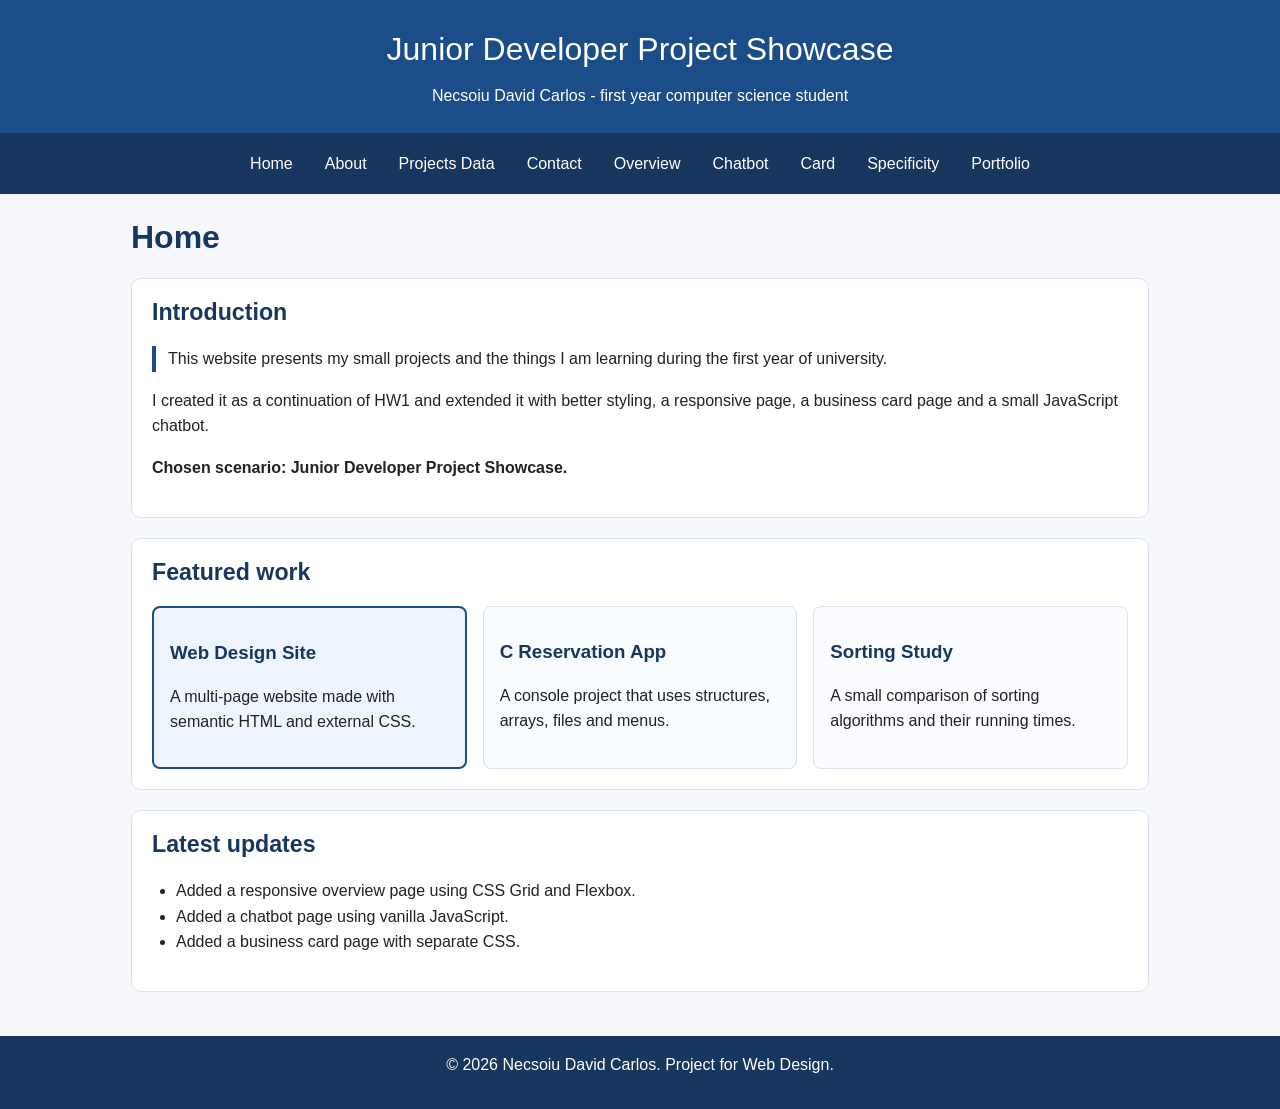
<file: index.html>
<!doctype html>
<html lang="en">
<head>
  <meta charset="UTF-8">
  <meta name="viewport" content="width=device-width, initial-scale=1.0">
  <title>Home - Junior Developer Showcase</title>
  <link rel="stylesheet" href="styles.css">
  <style>
    .home-note {
      border-left: 4px solid #1b4d89;
      padding-left: 12px;
    }
  </style>
</head>
<body>
  <a href="#main-content" class="skip-link">Skip to main content</a>

  <header>
    <p class="site-title">Junior Developer Project Showcase</p>
    <p class="site-subtitle">Necsoiu David Carlos - first year computer science student</p>
  </header>

  <nav aria-label="Main navigation">

    <ul>
      <li><a href="index.html">Home</a></li>

      <li><a href="about.html">About</a></li>

      <li><a href="data.html">Projects Data</a></li>

      <li><a href="contact.html">Contact</a></li>

      <li><a href="overview.html">Overview</a></li>

      <li><a href="chatbot.html">Chatbot</a></li>

      <li><a href="card.html">Card</a></li>

      <li><a href="specificity.html">Specificity</a></li>

      <li><a href="portfolio.html">Portfolio</a>
    </ul>
  </nav>
  <main id="main-content">
    <h1>Home</h1>

    <section>
      <h2>Introduction</h2>
      <p class="home-note">This website presents my small projects and the things I am learning during the first year of university.</p>
      <p>I created it as a continuation of HW1 and extended it with better styling, a responsive page, a business card page and a small JavaScript chatbot.</p>
      <p style="font-weight: bold;">Chosen scenario: Junior Developer Project Showcase.</p>
    </section>

    <section>
      <h2>Featured work</h2>
      <div class="simple-grid">
        <article class="project-card featured">
          <h3>Web Design Site</h3>
          <p>A multi-page website made with semantic HTML and external CSS.</p>
        </article>
        <article class="project-card">
          <h3>C Reservation App</h3>
          <p>A console project that uses structures, arrays, files and menus.</p>
        </article>
        <article class="project-card">
          <h3>Sorting Study</h3>
          <p>A small comparison of sorting algorithms and their running times.</p>
        </article>
      </div>
    </section>

    <section>
      <h2>Latest updates</h2>
      <ul>
        <li>Added a responsive overview page using CSS Grid and Flexbox.</li>
        <li>Added a chatbot page using vanilla JavaScript.</li>
        <li>Added a business card page with separate CSS.</li>
      </ul>
    </section>
  </main>

  <footer>
    <p>&copy; 2026 Necsoiu David Carlos. Project for Web Design.</p>
  </footer>
</body>
</html>
</file>
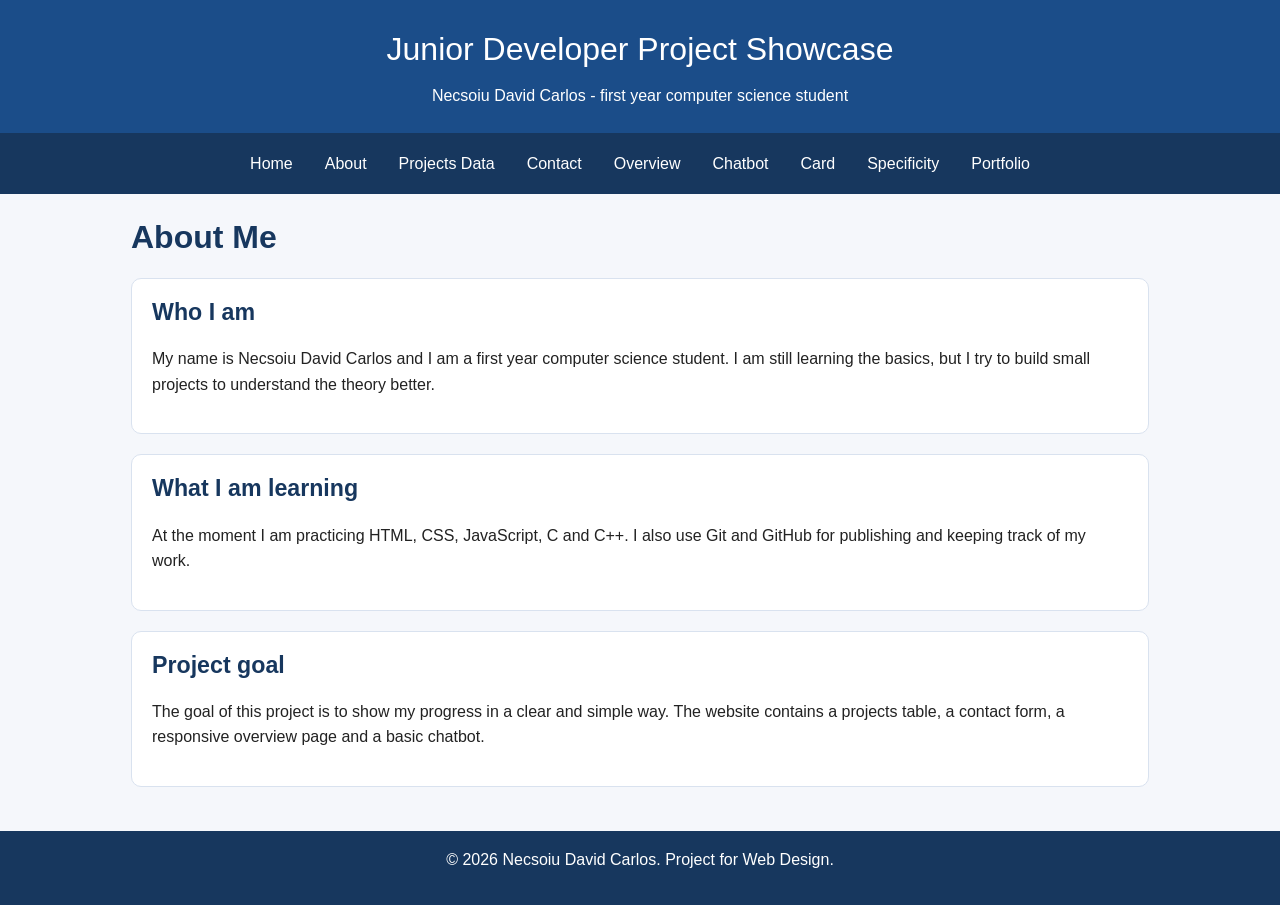
<file: about.html>
<!doctype html>
<html lang="en">
<head>
  <meta charset="UTF-8">
  <meta name="viewport" content="width=device-width, initial-scale=1.0">
  <title>About - Junior Developer Showcase</title>
  <link rel="stylesheet" href="styles.css">
</head>
<body>
  <a href="#main-content" class="skip-link">Skip to main content</a>

  <header>
    <p class="site-title">Junior Developer Project Showcase</p>
    <p class="site-subtitle">Necsoiu David Carlos - first year computer science student</p>
  </header>


  <nav aria-label="Main navigation">

    <ul>
      <li><a href="index.html">Home</a></li>

      <li><a href="about.html">About</a></li>

      <li><a href="data.html">Projects Data</a></li>

      <li><a href="contact.html">Contact</a></li>

      <li><a href="overview.html">Overview</a></li>

      <li><a href="chatbot.html">Chatbot</a></li>

      <li><a href="card.html">Card</a></li>

      <li><a href="specificity.html">Specificity</a></li>

      <li><a href="portfolio.html">Portfolio</a>
    </ul>
  </nav>
  <main id="main-content">
    <h1>About Me</h1>

    <section>
      <h2>Who I am</h2>
      <p>My name is Necsoiu David Carlos and I am a first year computer science student. I am still learning the basics, but I try to build small projects to understand the theory better.</p>
    </section>

    <section>
      <h2>What I am learning</h2>
      <p>At the moment I am practicing HTML, CSS, JavaScript, C and C++. I also use Git and GitHub for publishing and keeping track of my work.</p>
    </section>

    <section>
      <h2>Project goal</h2>
      <p>The goal of this project is to show my progress in a clear and simple way. The website contains a projects table, a contact form, a responsive overview page and a basic chatbot.</p>
    </section>
  </main>

  <footer>
    <p>&copy; 2026 Necsoiu David Carlos. Project for Web Design.</p>
  </footer>
</body>
</html>
</file>
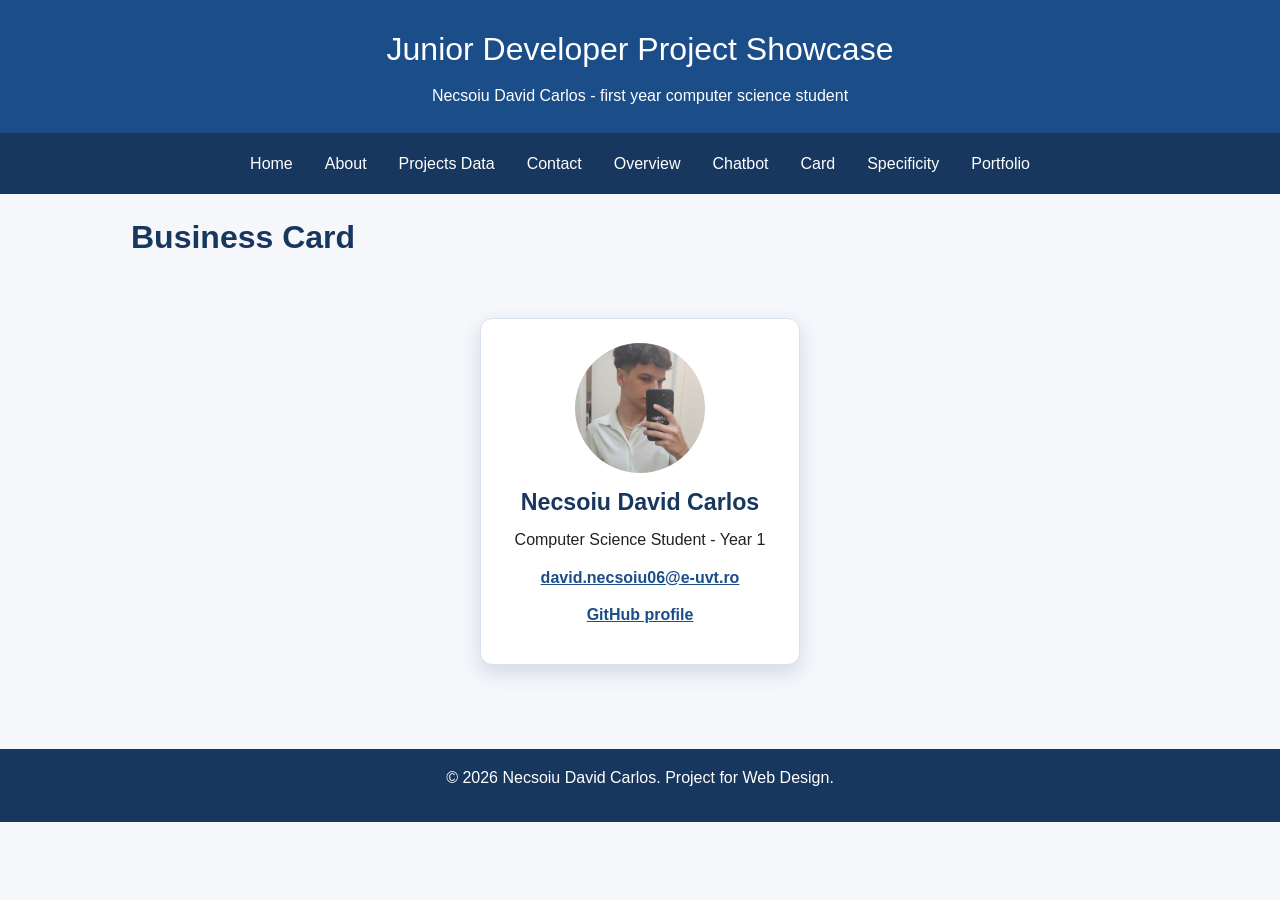
<file: card.html>
<!doctype html>
<html lang="en">
<head>
  <meta charset="UTF-8">
  <meta name="viewport" content="width=device-width, initial-scale=1.0">
  <title>Business Card - Junior Developer Showcase</title>
  <link rel="stylesheet" href="styles.css">
  <link rel="stylesheet" href="card.css">
</head>
<body>
  <a href="#main-content" class="skip-link">Skip to main content</a>

  <header>
    <p class="site-title">Junior Developer Project Showcase</p>
    <p class="site-subtitle">Necsoiu David Carlos - first year computer science student</p>
  </header>

  <nav aria-label="Main navigation">

    <ul>
      <li><a href="index.html">Home</a></li>

      <li><a href="about.html">About</a></li>

      <li><a href="data.html">Projects Data</a></li>

      <li><a href="contact.html">Contact</a></li>

      <li><a href="overview.html">Overview</a></li>

      <li><a href="chatbot.html">Chatbot</a></li>

      <li><a href="card.html">Card</a></li>

      <li><a href="specificity.html">Specificity</a></li>

      <li><a href="portfolio.html">Portfolio</a>
    </ul>
  </nav>

  <main id="main-content">
    <h1>Business Card</h1>

    <section class="card-page">
      <div id="student-card" class="business-card">
        <img src="assets/profile.jpeg" alt="Simple profile illustration of a student">
        <h2>Necsoiu David Carlos</h2>
        <p>Computer Science Student - Year 1</p>
        <p><a href="mailto:david.necsoiu06@e-uvt.ro">david.necsoiu06@e-uvt.ro</a></p>
        <p><a href="https://github.com/DavidNecsoiu06" target="_blank" rel="noopener">GitHub profile</a></p>
      </div>
    </section>
  </main>

  <footer>
    <p>&copy; 2026 Necsoiu David Carlos. Project for Web Design.</p>
  </footer>
</body>
</html>
</file>
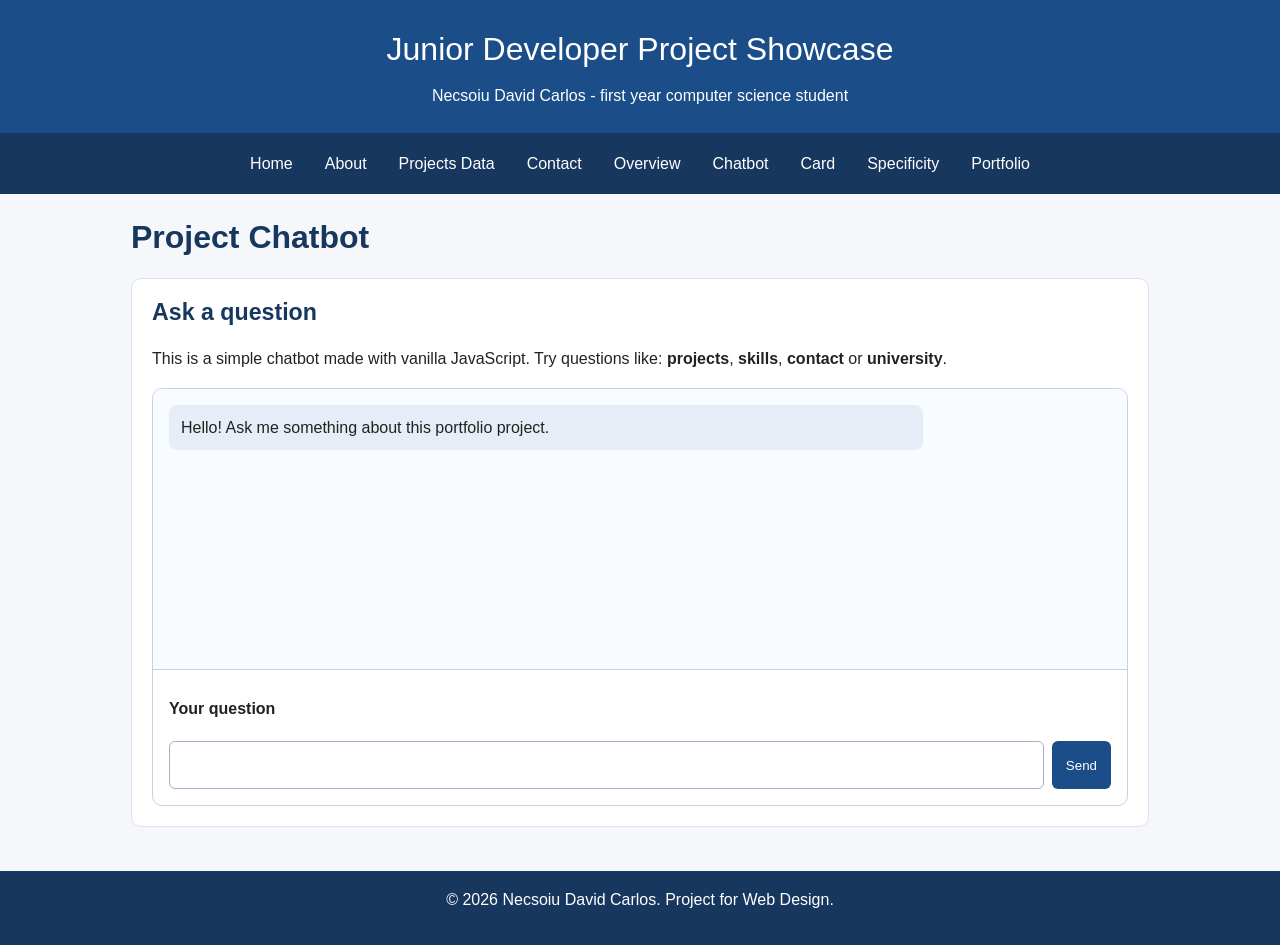
<file: chatbot.html>
<!doctype html>
<html lang="en">
<head>
  <meta charset="UTF-8">
  <meta name="viewport" content="width=device-width, initial-scale=1.0">
  <title>Chatbot - Junior Developer Showcase</title>
  <link rel="stylesheet" href="styles.css">
  <link rel="stylesheet" href="chatbot.css">
  <script src="chatbot.js" defer></script>
</head>
<body>
  <a href="#main-content" class="skip-link">Skip to main content</a>

  <header>
    <p class="site-title">Junior Developer Project Showcase</p>
    <p class="site-subtitle">Necsoiu David Carlos - first year computer science student</p>
  </header>

  <nav aria-label="Main navigation">

    <ul>
      <li><a href="index.html">Home</a></li>

      <li><a href="about.html">About</a></li>

      <li><a href="data.html">Projects Data</a></li>

      <li><a href="contact.html">Contact</a></li>

      <li><a href="overview.html">Overview</a></li>

      <li><a href="chatbot.html">Chatbot</a></li>

      <li><a href="card.html">Card</a></li>

      <li><a href="specificity.html">Specificity</a></li>

      <li><a href="portfolio.html">Portfolio</a>
    </ul>
  </nav>
  <main id="main-content">
    <h1>Project Chatbot</h1>

    <section>
      <h2>Ask a question</h2>
      <p>This is a simple chatbot made with vanilla JavaScript. Try questions like: <strong>projects</strong>, <strong>skills</strong>, <strong>contact</strong> or <strong>university</strong>.</p>

      <div class="chat-box">
        <div id="chat-messages" class="chat-messages" aria-live="polite">
          <p class="bot-message">Hello! Ask me something about this portfolio project.</p>
        </div>

        <form id="chat-form" class="chat-form">
          <label for="chat-input">Your question</label>
          <div class="chat-controls">
            <input type="text" id="chat-input" name="chat-input" required>
            <button type="submit">Send</button>
          </div>
        </form>
      </div>
    </section>
  </main>

  <footer>
    <p>&copy; 2026 Necsoiu David Carlos. Project for Web Design.</p>
  </footer>
</body>
</html>
</file>
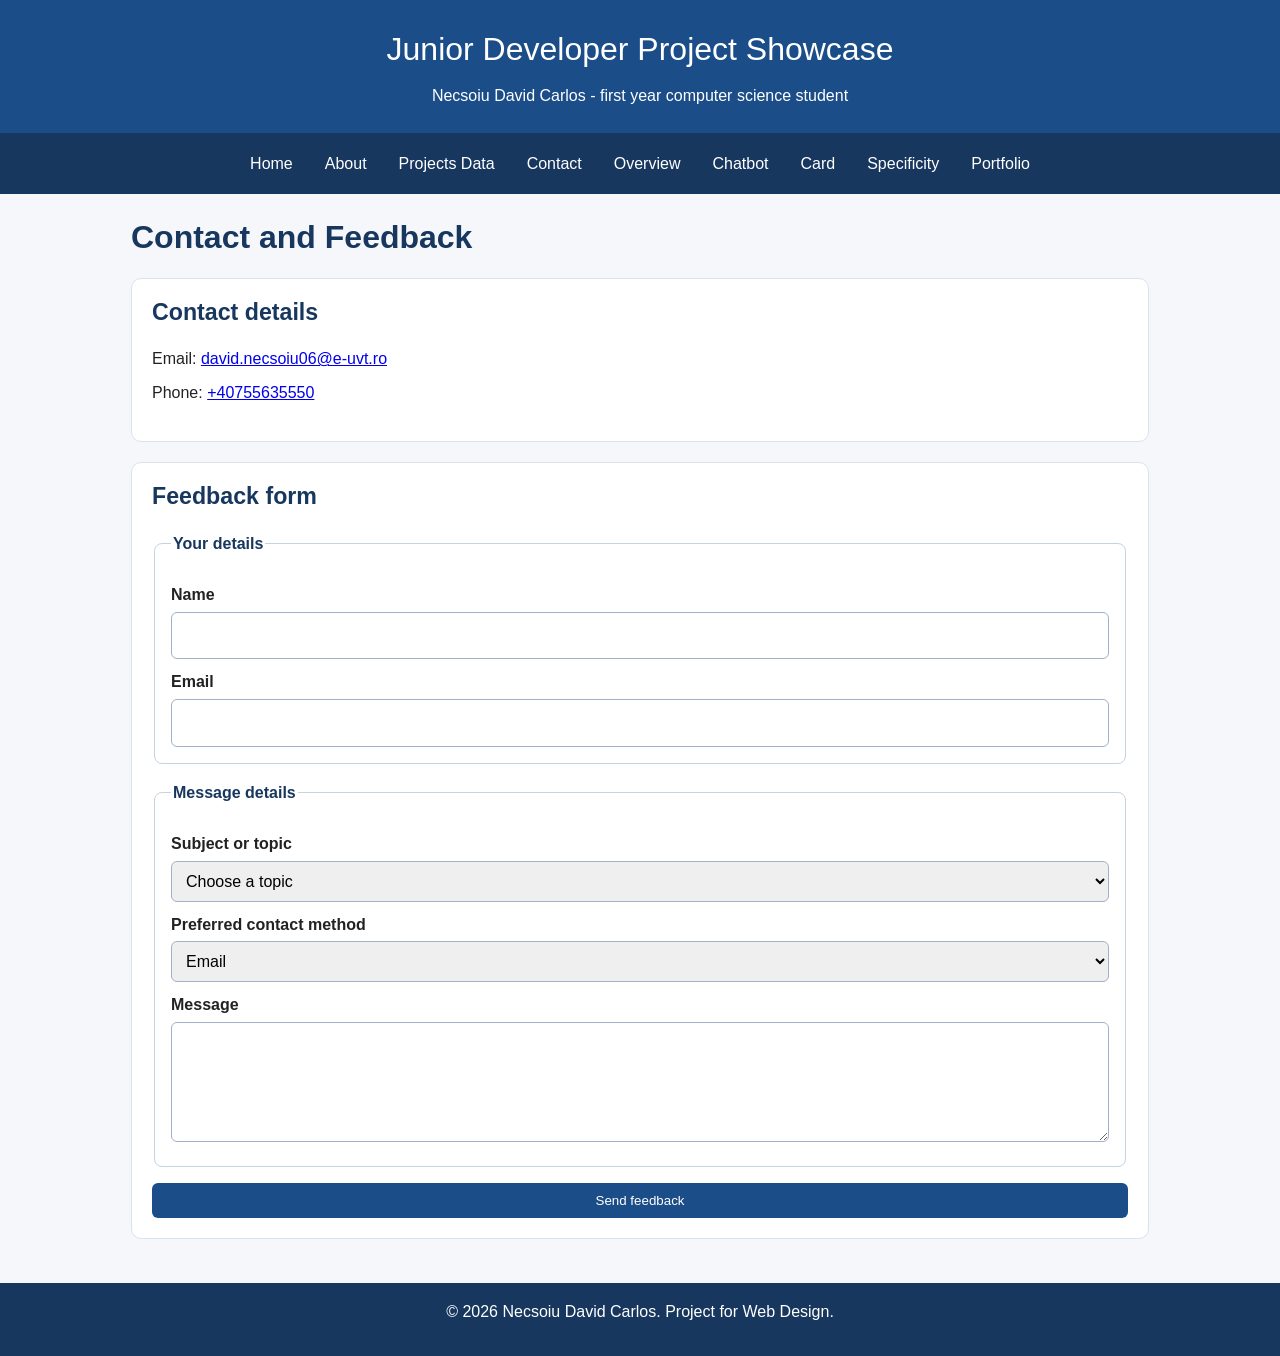
<file: contact.html>
<!doctype html>
<html lang="en">
<head>
  <meta charset="UTF-8">
  <meta name="viewport" content="width=device-width, initial-scale=1.0">
  <title>Contact - Junior Developer Showcase</title>
  <link rel="stylesheet" href="styles.css">
</head>
<body>
  <a href="#main-content" class="skip-link">Skip to main content</a>

  <header>
    <p class="site-title">Junior Developer Project Showcase</p>
    <p class="site-subtitle">Necsoiu David Carlos - first year computer science student</p>
  </header>

  <nav aria-label="Main navigation">

    <ul>
      <li><a href="index.html">Home</a></li>

      <li><a href="about.html">About</a></li>

      <li><a href="data.html">Projects Data</a></li>

      <li><a href="contact.html">Contact</a></li>

      <li><a href="overview.html">Overview</a></li>

      <li><a href="chatbot.html">Chatbot</a></li>

      <li><a href="card.html">Card</a></li>

      <li><a href="specificity.html">Specificity</a></li>

      <li><a href="portfolio.html">Portfolio</a>
    </ul>
  </nav>

  <main id="main-content">
    <h1>Contact and Feedback</h1>

    <section>
      <h2>Contact details</h2>
      <ul class="contact-list">
        <li>Email: <a href="mailto:david.necsoiu06@e-uvt.ro">david.necsoiu06@e-uvt.ro</a></li>
        <li>Phone: <a href="tel:+40755635550">+40755635550</a></li>
      </ul>
    </section>

    <section>
      <h2>Feedback form</h2>
      <form action="#" method="post">
        <fieldset>
          <legend>Your details</legend>

          <label for="name">Name</label>
          <input type="text" id="name" name="name" required>

          <label for="email">Email</label>
          <input type="email" id="email" name="email" required>
        </fieldset>

        <fieldset>
          <legend>Message details</legend>

          <label for="topic">Subject or topic</label>
          <select id="topic" name="topic" required>
            <option value="">Choose a topic</option>
            <option value="feedback">Website feedback</option>
            <option value="project">Project question</option>
            <option value="collaboration">Collaboration</option>
          </select>

          <label for="preferred-contact">Preferred contact method</label>
          <select id="preferred-contact" name="preferred-contact">
            <option value="email">Email</option>
            <option value="phone">Phone</option>
          </select>

          <label for="message">Message</label>
          <textarea id="message" name="message" required></textarea>
        </fieldset>

        <button type="submit">Send feedback</button>
      </form>
    </section>
  </main>

  <footer>
    <p>&copy; 2026 Necsoiu David Carlos. Project for Web Design.</p>
  </footer>
</body>
</html>
</file>
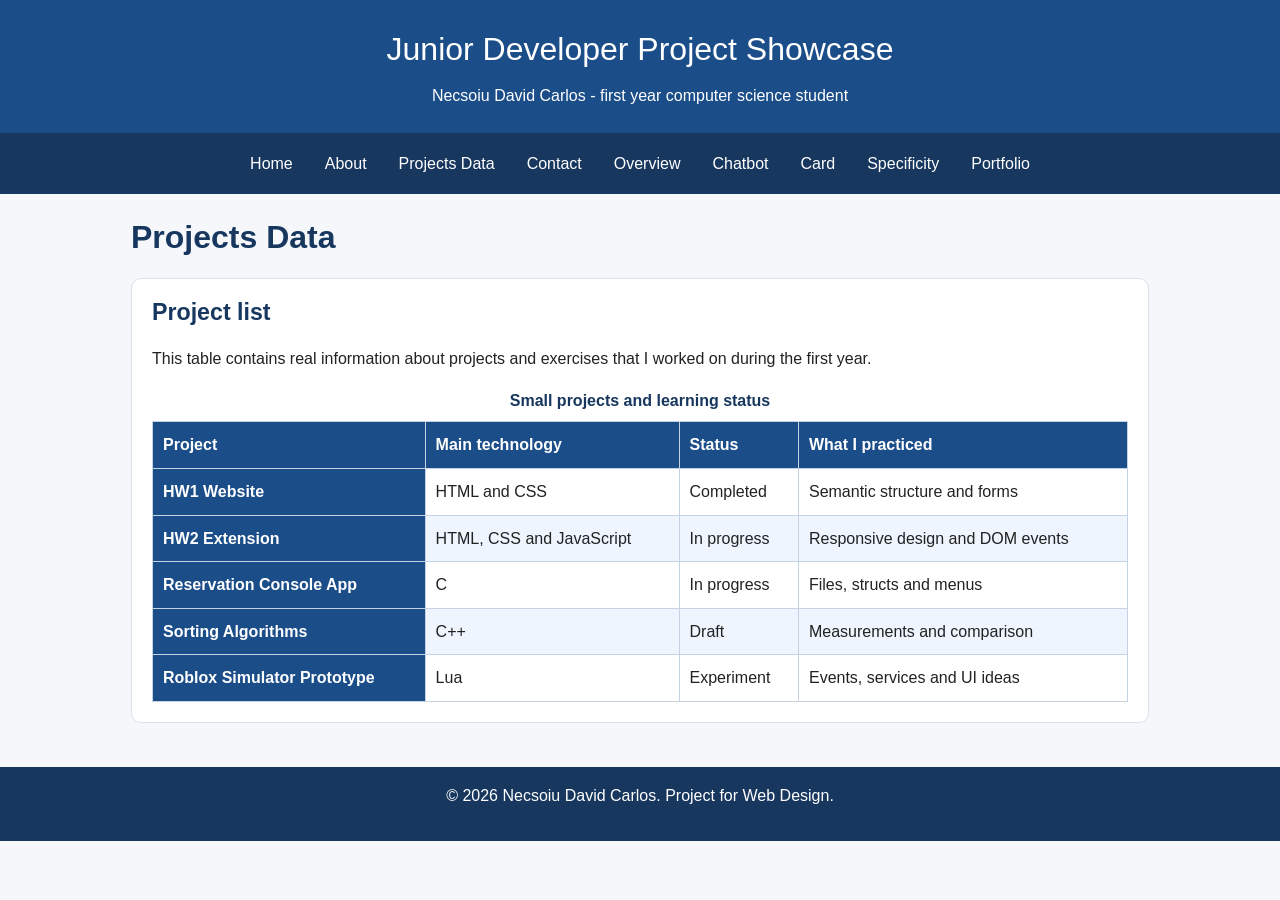
<file: data.html>
<!doctype html>
<html lang="en">
<head>
  <meta charset="UTF-8">
  <meta name="viewport" content="width=device-width, initial-scale=1.0">
  <title>Projects Data - Junior Developer Showcase</title>
  <link rel="stylesheet" href="styles.css">
</head>
<body>
  <a href="#main-content" class="skip-link">Skip to main content</a>

  <header>
    <p class="site-title">Junior Developer Project Showcase</p>
    <p class="site-subtitle">Necsoiu David Carlos - first year computer science student</p>
  </header>

  <nav aria-label="Main navigation">

    <ul>
      <li><a href="index.html">Home</a></li>

      <li><a href="about.html">About</a></li>

      <li><a href="data.html">Projects Data</a></li>

      <li><a href="contact.html">Contact</a></li>

      <li><a href="overview.html">Overview</a></li>

      <li><a href="chatbot.html">Chatbot</a></li>

      <li><a href="card.html">Card</a></li>

      <li><a href="specificity.html">Specificity</a></li>

      <li><a href="portfolio.html">Portfolio</a>
    </ul>
  </nav>

  <main id="main-content">
    <h1>Projects Data</h1>

    <section>
      <h2>Project list</h2>
      <p>This table contains real information about projects and exercises that I worked on during the first year.</p>

      <table>
        <caption>Small projects and learning status</caption>
        <thead>
          <tr>
            <th scope="col">Project</th>
            <th scope="col">Main technology</th>
            <th scope="col">Status</th>
            <th scope="col">What I practiced</th>
          </tr>
        </thead>
        <tbody>
          <tr>
            <th scope="row">HW1 Website</th>
            <td>HTML and CSS</td>
            <td>Completed</td>
            <td>Semantic structure and forms</td>
          </tr>
          <tr>
            <th scope="row">HW2 Extension</th>
            <td>HTML, CSS and JavaScript</td>
            <td>In progress</td>
            <td>Responsive design and DOM events</td>
          </tr>
          <tr>
            <th scope="row">Reservation Console App</th>
            <td>C</td>
            <td>In progress</td>
            <td>Files, structs and menus</td>
          </tr>
          <tr>
            <th scope="row">Sorting Algorithms</th>
            <td>C++</td>
            <td>Draft</td>
            <td>Measurements and comparison</td>
          </tr>
          <tr>
            <th scope="row">Roblox Simulator Prototype</th>
            <td>Lua</td>
            <td>Experiment</td>
            <td>Events, services and UI ideas</td>
          </tr>
        </tbody>
      </table>
    </section>
  </main>

  <footer>
    <p>&copy; 2026 Necsoiu David Carlos. Project for Web Design.</p>
  </footer>
</body>
</html>
</file>
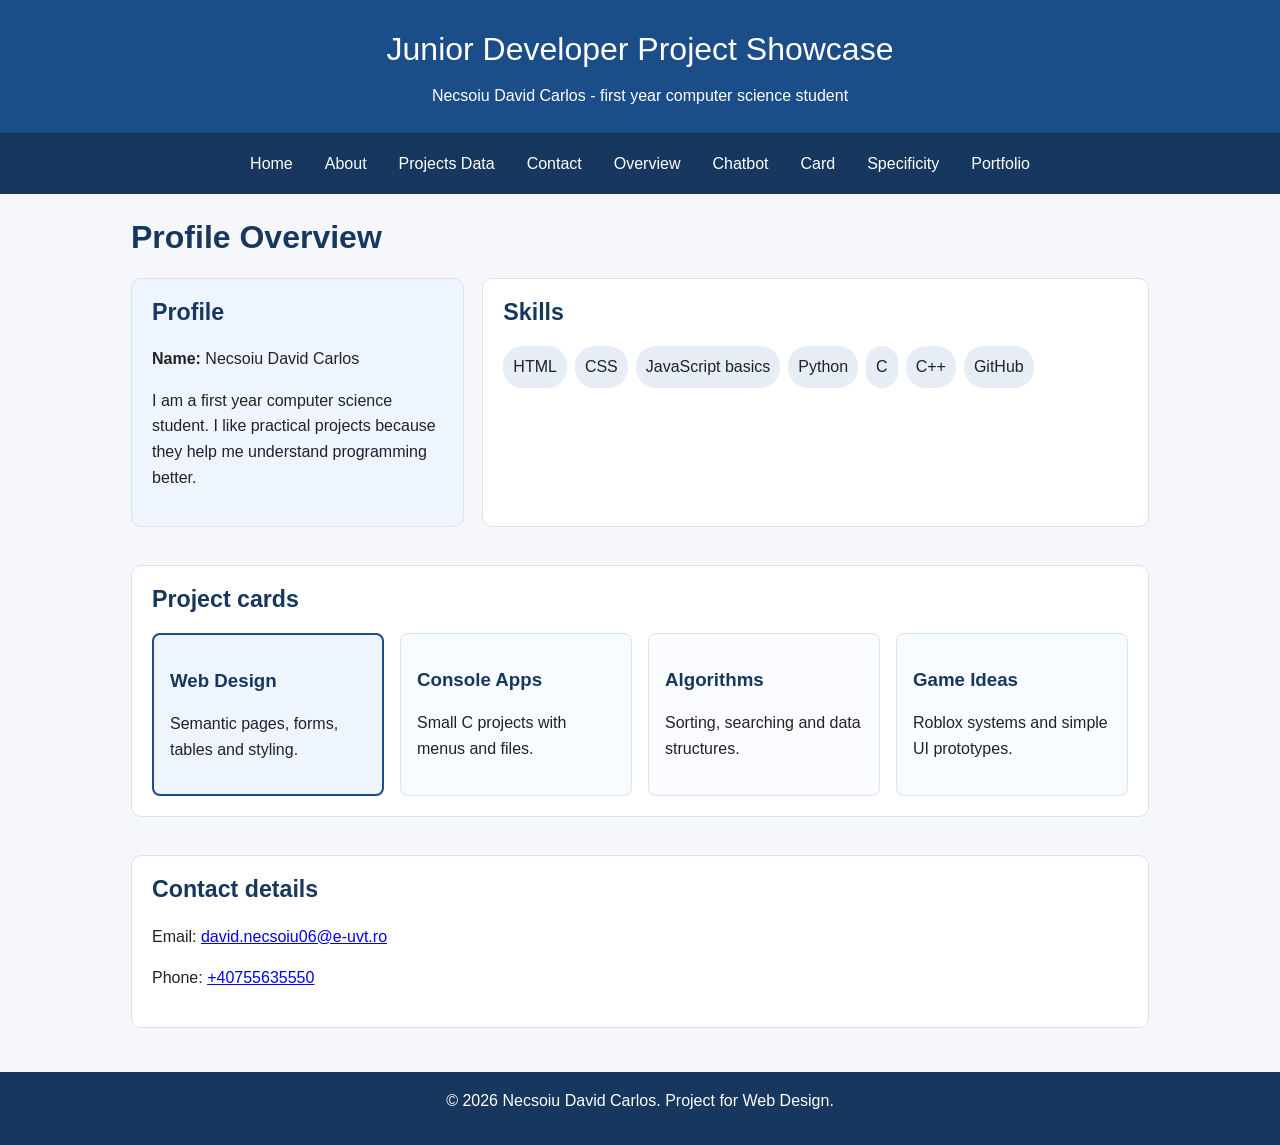
<file: overview.html>
<!doctype html>
<html lang="en">
<head>
  <meta charset="UTF-8">
  <meta name="viewport" content="width=device-width, initial-scale=1.0">
  <title>Overview - Junior Developer Showcase</title>
  <link rel="stylesheet" href="styles.css">
</head>
<body>
  <a href="#main-content" class="skip-link">Skip to main content</a>

  <header>
    <p class="site-title">Junior Developer Project Showcase</p>
    <p class="site-subtitle">Necsoiu David Carlos - first year computer science student</p>
  </header>

  <nav aria-label="Main navigation">

    <ul>
      <li><a href="index.html">Home</a></li>

      <li><a href="about.html">About</a></li>

      <li><a href="data.html">Projects Data</a></li>

      <li><a href="contact.html">Contact</a></li>

      <li><a href="overview.html">Overview</a></li>

      <li><a href="chatbot.html">Chatbot</a></li>

      <li><a href="card.html">Card</a></li>

      <li><a href="specificity.html">Specificity</a></li>

      <li><a href="portfolio.html">Portfolio</a>
    </ul>
  </nav>
  <main id="main-content">
    <h1>Profile Overview</h1>

    <div class="overview-layout">
      <section class="profile-panel">
        <h2>Profile</h2>
        <p><strong>Name:</strong> Necsoiu David Carlos</p>
        <p>I am a first year computer science student. I like practical projects because they help me understand programming better.</p>
      </section>

      <section>
        <h2>Skills</h2>
        <ul class="skills-list">
          <li>HTML</li>
          <li>CSS</li>
          <li>JavaScript basics</li>
          <li>Python</li>
          <li>C</li>
          <li>C++</li>
          <li>GitHub</li>
        </ul>
      </section>

      <section class="wide-section">
        <h2>Project cards</h2>
        <div class="card-row">
          <article class="project-card featured">
            <h3>Web Design</h3>
            <p>Semantic pages, forms, tables and styling.</p>
          </article>
          <article class="project-card">
            <h3>Console Apps</h3>
            <p>Small C projects with menus and files.</p>
          </article>
          <article class="project-card">
            <h3>Algorithms</h3>
            <p>Sorting, searching and data structures.</p>
          </article>
          <article class="project-card">
            <h3>Game Ideas</h3>
            <p>Roblox systems and simple UI prototypes.</p>
          </article>
        </div>
      </section>

      <section class="wide-section">
        <h2>Contact details</h2>
        <p>Email: <a href="mailto:david.necsoiu06@e-uvt.ro">david.necsoiu06@e-uvt.ro</a></p>
        <p>Phone: <a href="tel:+40755635550">+40755635550</a></p>
      </section>
    </div>
  </main>

  <footer>
    <p>&copy; 2026 Necsoiu David Carlos. Project for Web Design.</p>
  </footer>
</body>
</html>
</file>
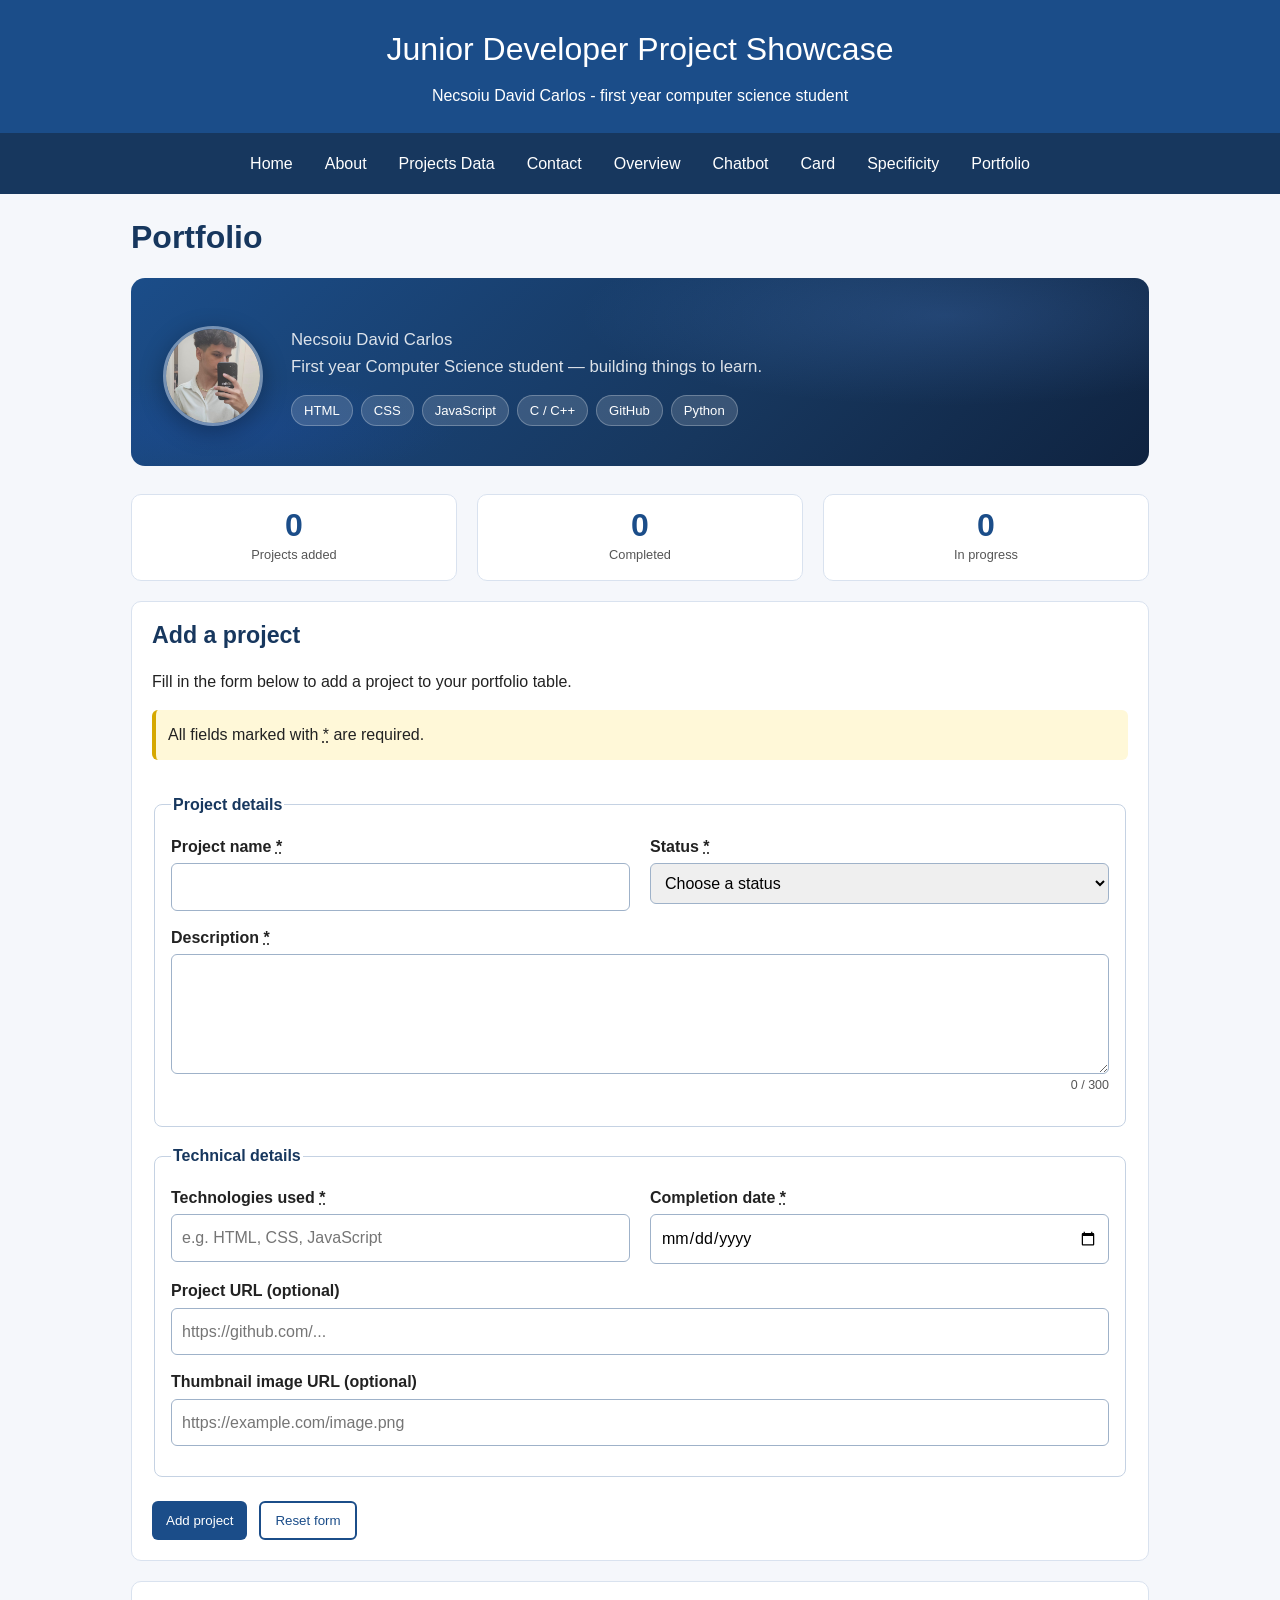
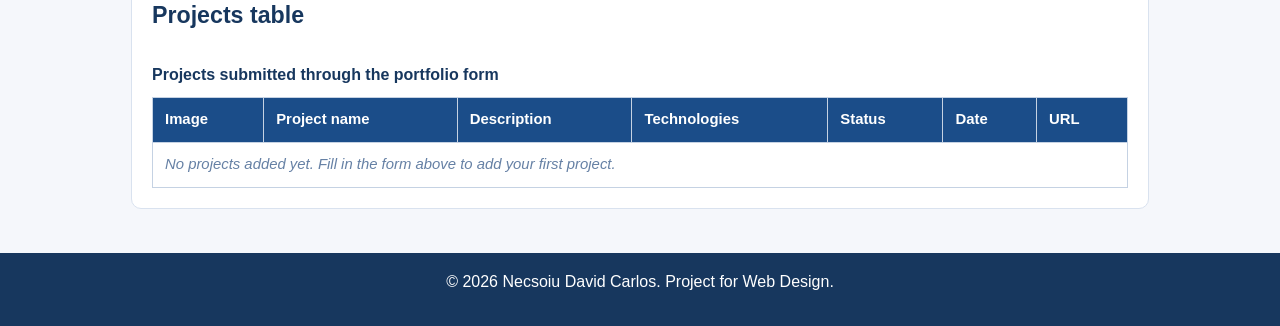
<file: portfolio.html>
<!doctype html>
<html lang="en">
<head>
  <meta charset="UTF-8">
  <meta name="viewport" content="width=device-width, initial-scale=1.0">
  <title>Portfolio - Junior Developer Showcase</title>
  <meta name="description" content="Portfolio of Necsoiu David Carlos, first year computer science student. Add and view projects.">
  <link rel="stylesheet" href="styles.css">
  <link rel="stylesheet" href="portfolio.css">
</head>
<body>
  <a href="#main-content" class="skip-link">Skip to main content</a>

  <header>
    <p class="site-title">Junior Developer Project Showcase</p>
    <p class="site-subtitle">Necsoiu David Carlos - first year computer science student</p>
  </header>

  <nav aria-label="Main navigation">
    <ul>
      <li><a href="index.html">Home</a></li>
      <li><a href="about.html">About</a></li>
      <li><a href="data.html">Projects Data</a></li>
      <li><a href="contact.html">Contact</a></li>
      <li><a href="overview.html">Overview</a></li>
      <li><a href="chatbot.html">Chatbot</a></li>
      <li><a href="card.html">Card</a></li>
      <li><a href="specificity.html">Specificity</a></li>
      <li><a href="portfolio.html" aria-current="page">Portfolio</a></li>
    </ul>
  </nav>

  <main id="main-content">
    <h1>Portfolio</h1>

    <!-- Hero -->
    <div class="portfolio-hero" role="region" aria-label="Developer profile summary">
      <div class="portfolio-hero-inner">
        <img
          src="assets/profile.jpeg"
          alt="Photo of Necsoiu David Carlos"
          class="hero-avatar"
          width="100"
          height="100"
          loading="eager"
          decoding="async"
        >
        <div class="hero-text">
          <p class="hero-name">Necsoiu David Carlos</p>
          <p>First year Computer Science student &mdash; building things to learn.</p>
          <div class="hero-chips" aria-label="Skills">
            <span class="hero-chip">HTML</span>
            <span class="hero-chip">CSS</span>
            <span class="hero-chip">JavaScript</span>
            <span class="hero-chip">C / C++</span>
            <span class="hero-chip">GitHub</span>
            <span class="hero-chip">Python</span>
          </div>
        </div>
      </div>
    </div>

    <!-- Stats -->
    <div class="stats-bar" aria-label="Portfolio statistics">
      <div class="stat-card">
        <div class="stat-num" id="stat-total" aria-live="polite">0</div>
        <div class="stat-label">Projects added</div>
      </div>
      <div class="stat-card">
        <div class="stat-num" id="stat-done" aria-live="polite">0</div>
        <div class="stat-label">Completed</div>
      </div>
      <div class="stat-card">
        <div class="stat-num" id="stat-prog" aria-live="polite">0</div>
        <div class="stat-label">In progress</div>
      </div>
    </div>

    <!-- Form -->
    <section aria-labelledby="form-heading">
      <h2 id="form-heading">Add a project</h2>
      <p>Fill in the form below to add a project to your portfolio table.</p>

      <form id="project-form" novalidate aria-describedby="form-instructions">
        <p id="form-instructions" class="note">All fields marked with <abbr title="required">*</abbr> are required.</p>

        <fieldset>
          <legend>Project details</legend>

          <div class="form-row">
            <div class="field-group">
              <label for="proj-name">Project name <abbr title="required" aria-label="required">*</abbr></label>
              <input
                type="text"
                id="proj-name"
                name="proj-name"
                required
                minlength="2"
                maxlength="80"
                autocomplete="off"
                aria-describedby="err-name"
                aria-required="true"
              >
              <span class="error-msg" id="err-name" role="alert">Please enter a project name (at least 2 characters).</span>
            </div>

            <div class="field-group">
              <label for="proj-status">Status <abbr title="required" aria-label="required">*</abbr></label>
              <select id="proj-status" name="proj-status" required aria-describedby="err-status" aria-required="true">
                <option value="">Choose a status</option>
                <option value="Completed">Completed</option>
                <option value="In progress">In progress</option>
                <option value="Draft">Draft</option>
                <option value="Experiment">Experiment</option>
              </select>
              <span class="error-msg" id="err-status" role="alert">Please select a status.</span>
            </div>
          </div>

          <div class="field-group">
            <label for="proj-desc">Description <abbr title="required" aria-label="required">*</abbr></label>
            <textarea
              id="proj-desc"
              name="proj-desc"
              required
              minlength="10"
              maxlength="300"
              rows="3"
              aria-describedby="err-desc desc-count"
            ></textarea>
            <span class="char-count" id="desc-count" aria-live="polite">0 / 300</span>
            <span class="error-msg" id="err-desc" role="alert">Please enter a description (at least 10 characters).</span>
          </div>
        </fieldset>

        <fieldset>
          <legend>Technical details</legend>

          <div class="form-row">
            <div class="field-group">
              <label for="proj-tech">Technologies used <abbr title="required" aria-label="required">*</abbr></label>
              <input
                type="text"
                id="proj-tech"
                name="proj-tech"
                required
                minlength="2"
                maxlength="120"
                placeholder="e.g. HTML, CSS, JavaScript"
                aria-describedby="err-tech"
                aria-required="true"
              >
              <span class="error-msg" id="err-tech" role="alert">Please enter the technologies used.</span>
            </div>

            <div class="field-group">
              <label for="proj-date">Completion date <abbr title="required" aria-label="required">*</abbr></label>
              <input
                type="date"
                id="proj-date"
                name="proj-date"
                required
                aria-describedby="err-date"
                aria-required="true"
              >
              <span class="error-msg" id="err-date" role="alert">Please select a completion date.</span>
            </div>
          </div>

          <div class="field-group">
            <label for="proj-url">Project URL (optional)</label>
            <input
              type="url"
              id="proj-url"
              name="proj-url"
              placeholder="https://github.com/..."
              aria-describedby="err-url"
            >
            <span class="error-msg" id="err-url" role="alert">Please enter a valid URL starting with https://.</span>
          </div>

          <div class="field-group">
            <label for="proj-img">Thumbnail image URL (optional)</label>
            <input
              type="url"
              id="proj-img"
              name="proj-img"
              placeholder="https://example.com/image.png"
              aria-describedby="err-img"
            >
            <span class="error-msg" id="err-img" role="alert">Please enter a valid image URL starting with https://.</span>
          </div>
        </fieldset>

        <div class="form-buttons">
          <button type="submit">Add project</button>
          <button type="reset" class="reset-btn">Reset form</button>
        </div>
      </form>
    </section>

    <!-- Table -->
    <section aria-labelledby="table-heading">
      <h2 id="table-heading">Projects table</h2>
      <div class="table-wrapper" role="region" aria-label="Projects table" tabindex="0">
        <table id="projects-table">
          <caption>Projects submitted through the portfolio form</caption>
          <thead>
            <tr>
              <th scope="col">Image</th>
              <th scope="col">Project name</th>
              <th scope="col">Description</th>
              <th scope="col">Technologies</th>
              <th scope="col">Status</th>
              <th scope="col">Date</th>
              <th scope="col">URL</th>
            </tr>
          </thead>
          <tbody id="projects-tbody">
            <tr class="empty-row">
              <td colspan="7" class="empty-state">No projects added yet. Fill in the form above to add your first project.</td>
            </tr>
          </tbody>
        </table>
      </div>
    </section>
  </main>

  <footer>
    <p>&copy; 2026 Necsoiu David Carlos. Project for Web Design.</p>
  </footer>

  <script src="portfolio.js" defer></script>
</body>
</html>
</file>
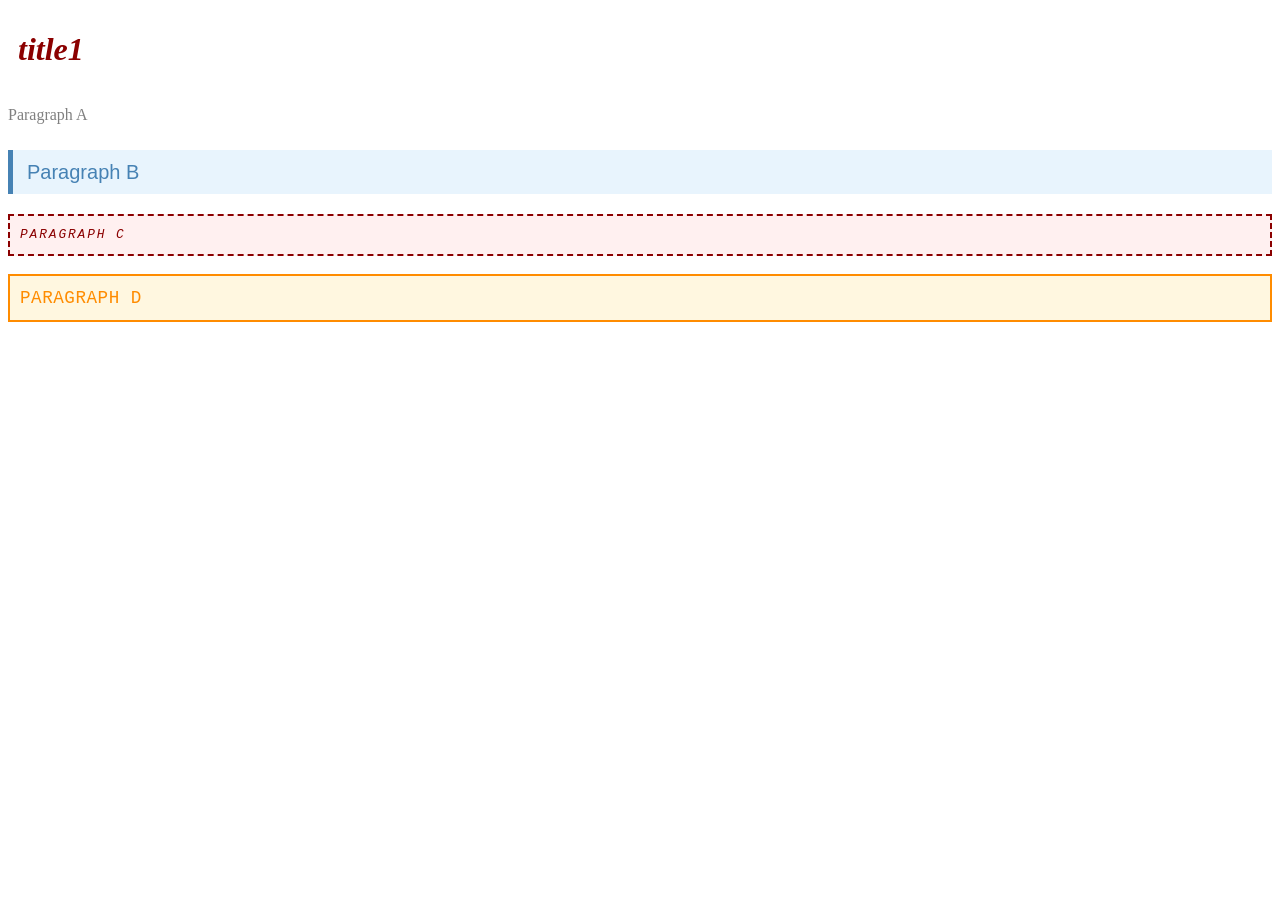
<file: specificity.html>
<!DOCTYPE html>
<html lang="en">
<head>
    <meta charset="UTF-8">
    <title>Specificity Game</title>
    <link rel="stylesheet" href="style.css">
    <style>
        p {
            color: gray;
            font-size: 1rem;
            font-family: Georgia, serif;
            line-height: 1.4;
            padding: 4px 0;
        }

        .info {
            color: steelblue;
            font-size: 1.25rem;
            background-color: #e8f4fd;
            padding: 8px 14px;
            border-left: 5px solid steelblue;
            font-family: Arial, sans-serif;
        }

        #warning {
            color: darkred;
            font-size: 0.8rem;
            font-style: italic;
            text-transform: uppercase;
            letter-spacing: 0.15em;
            border: 2px dashed darkred;
            padding: 10px;
            background-color: #fff0f0;
            font-family: 'Courier New', monospace;
        }

        #warning.info {
            color: darkorange;
            background-color: #fff7e0;
            border: 2px solid darkorange;
            font-size: 1.1rem;
            font-style: normal;
            letter-spacing: 0.03em;
        }

        h1 {
            color: darkred;
        }
    </style>
</head>
<body>

    <h1>title1</h1>

    <p>Paragraph A</p>

    <p class="info">Paragraph B</p>

    <p id="warning">Paragraph C</p>

    <p class="info" id="warning">Paragraph D</p>

</body>
</html>
</file>
<file: styles.css>
* {
  box-sizing: border-box;
}

body {
  margin: 0;
  font-family: Arial, Helvetica, sans-serif;
  line-height: 1.6;
  color: #222222;
  background-color: #f5f7fb;
}

.skip-link {
  position: absolute;
  left: -999px;
  top: 8px;
  background-color: #ffffff;
  color: #1b4d89;
  padding: 8px 12px;
  border: 2px solid #1b4d89;
}

.skip-link:focus {
  left: 8px;
  z-index: 10;
}

header {
  background-color: #1b4d89;
  color: #ffffff;
  padding: 24px 16px;
  text-align: center;
}

.site-title {
  margin: 0;
  font-size: 2rem;
}

.site-subtitle {
  margin: 8px 0 0;
}

nav {
  background-color: #17375e;
  padding: 10px;
}

nav ul {
  list-style: none;
  margin: 0;
  padding: 0;
  display: flex;
  flex-wrap: wrap;
  justify-content: center;
  gap: 8px;
}

nav a {
  color: #ffffff;
  text-decoration: none;
  padding: 8px 12px;
  border-radius: 6px;
  display: inline-block;
}

nav a:hover,
nav a:focus {
  background-color: #ffffff;
  color: #17375e;
}

main {
  max-width: 1050px;
  margin: 0 auto;
  padding: 24px 16px;
}

section,
.page-box {
  background-color: #ffffff;
  margin-bottom: 20px;
  padding: 20px;
  border-radius: 10px;
  border: 1px solid #d9e2ef;
}

h1,
h2,
h3 {
  color: #17375e;
  line-height: 1.2;
}

h1 {
  margin-top: 0;
  font-size: 2rem;
}

h2 {
  margin-top: 0;
  font-size: 1.45rem;
}

p {
  margin-top: 0;
}

ul {
  padding-left: 24px;
}

.button-link,
button {
  background-color: #1b4d89;
  color: #ffffff;
  border: none;
  border-radius: 6px;
  padding: 10px 14px;
  text-decoration: none;
  cursor: pointer;
  display: inline-block;
}

.button-link:hover,
.button-link:focus,
button:hover,
button:focus {
  background-color: #0f2f55;
}

.simple-grid {
  display: grid;
  grid-template-columns: 1fr;
  gap: 16px;
}

.project-card {
  border: 1px solid #d9e2ef;
  border-radius: 8px;
  padding: 16px;
  background-color: #fafcff;
}

.project-card.featured {
  border: 2px solid #1b4d89;
  background-color: #eef5ff;
}

.project-card:nth-child(even) {
  background-color: #f8fbff;
}

table {
  width: 100%;
  border-collapse: collapse;
  margin-top: 12px;
  background-color: #ffffff;
}

caption {
  font-weight: bold;
  margin-bottom: 8px;
  color: #17375e;
}

th,
td {
  border: 1px solid #c5d2e3;
  padding: 10px;
  text-align: left;
}

th {
  background-color: #1b4d89;
  color: #ffffff;
}

tbody tr:nth-child(even) {
  background-color: #eef5ff;
}

form {
  display: grid;
  gap: 16px;
}

fieldset {
  border: 1px solid #c5d2e3;
  border-radius: 8px;
  padding: 16px;
}

legend {
  font-weight: bold;
  color: #17375e;
}

label {
  display: block;
  margin-top: 10px;
  margin-bottom: 4px;
  font-weight: bold;
}

input,
select,
textarea {
  width: 100%;
  padding: 10px;
  border: 1px solid #9fb2c9;
  border-radius: 6px;
  font: inherit;
}

input:focus,
select:focus,
textarea:focus {
  outline: 3px solid #b9d7ff;
  border-color: #1b4d89;
}

textarea {
  min-height: 120px;
  resize: vertical;
}

.note {
  background-color: #fff8d8;
  border-left: 4px solid #d6a800;
  padding: 12px;
  border-radius: 6px;
}

.contact-list {
  padding-left: 0;
  list-style: none;
}

.contact-list li {
  margin-bottom: 8px;
}

.overview-layout {
  display: grid;
  grid-template-columns: 1fr;
  gap: 18px;
}

.profile-panel {
  background-color: #eef5ff;
}

.skills-list {
  display: flex;
  flex-wrap: wrap;
  gap: 8px;
  padding-left: 0;
  list-style: none;
}

.skills-list li {
  background-color: #e7edf6;
  padding: 8px 10px;
  border-radius: 20px;
}

.card-row {
  display: grid;
  grid-template-columns: 1fr;
  gap: 16px;
}

footer {
  background-color: #17375e;
  color: #ffffff;
  padding: 16px;
  text-align: center;
}

footer a {
  color: #ffffff;
}

@media (min-width: 700px) {
  .simple-grid {
    grid-template-columns: repeat(3, 1fr);
  }

  .overview-layout {
    grid-template-columns: 1fr 2fr;
  }

  .wide-section {
    grid-column: 1 / -1;
  }

  .card-row {
    grid-template-columns: repeat(2, 1fr);
  }
}

@media (min-width: 950px) {
  .card-row {
    grid-template-columns: repeat(4, 1fr);
  }
}

.hero-section {
  background: linear-gradient(135deg, #1b4d89, #3f7bc2);
  color: white;
  border-radius: 12px;
  padding: 30px;
  margin-bottom: 24px;
}

.hero-section h1 {
  color: white;
}

.error-message {
  color: #c40000;
  font-size: 0.9rem;
  margin-top: 4px;
}

.button-row {
  display: flex;
  gap: 12px;
  flex-wrap: wrap;
}

.table-wrapper {
  overflow-x: auto;
}

img {
  border-radius: 6px;
}

.project-card:hover {
  transform: translateY(-4px);
  transition: 0.2s ease;
}

button:focus,
a:focus,
input:focus,
textarea:focus,
select:focus {
  outline: 3px solid #ffbf47;
  outline-offset: 2px;
}
</file>
<file: card.css>
.card-page {
  display: flex;
  justify-content: center;
  align-items: center;
  padding: 40px 16px;
  background-color: transparent;
  border: none;
}

.business-card {
  width: 320px;
  background-color: #ffffff;
  border: 1px solid #d9e2ef;
  border-radius: 12px;
  padding: 24px;
  text-align: center;
  box-shadow: 0 8px 20px rgba(23, 55, 94, 0.15);
}

.business-card img {
  width: 130px;
  height: 130px;
  object-fit: cover;
  border-radius: 50%;
  display: block;
  margin: 0 auto 16px;
}

.business-card h2 {
  margin-bottom: 10px;
}

.business-card p {
  margin-bottom: 12px;
}

.business-card a {
  color: #1b4d89;
  font-weight: bold;
}
</file>
<file: chatbot.css>
.chat-box {
  border: 1px solid #c5d2e3;
  border-radius: 10px;
  overflow: hidden;
  background-color: #ffffff;
}

.chat-messages {
  height: 280px;
  overflow-y: auto;
  padding: 16px;
  background-color: #f8fbff;
}

.bot-message,
.user-message {
  max-width: 80%;
  padding: 10px 12px;
  border-radius: 8px;
  margin-bottom: 10px;
}

.bot-message {
  background-color: #e7edf6;
}

.user-message {
  background-color: #d7ecff;
  margin-left: auto;
}

.chat-form {
  padding: 16px;
  border-top: 1px solid #c5d2e3;
}

.chat-controls {
  display: flex;
  gap: 8px;
}

.chat-controls input {
  flex: 1;
}

@media (max-width: 600px) {
  .chat-controls {
    flex-direction: column;
  }
}
</file>
<file: portfolio.css>
/* ── Hero ── */
.portfolio-hero {
  background: linear-gradient(135deg, #1b4d89 0%, #17375e 60%, #0f2340 100%);
  border-radius: 14px;
  padding: 48px 32px 40px;
  margin-bottom: 28px;
  position: relative;
  overflow: hidden;
  color: #fff;
}

.portfolio-hero::before {
  content: "";
  position: absolute;
  inset: 0;
  background:
    radial-gradient(ellipse 60% 80% at 80% 20%, rgba(100,160,255,.18) 0%, transparent 60%),
    radial-gradient(ellipse 40% 50% at 10% 80%, rgba(30,80,180,.25) 0%, transparent 55%);
  pointer-events: none;
}

.portfolio-hero-inner {
  position: relative;
  display: flex;
  align-items: center;
  gap: 28px;
  flex-wrap: wrap;
}

.hero-avatar {
  width: 100px;
  height: 100px;
  border-radius: 50%;
  border: 3px solid rgba(255,255,255,.4);
  object-fit: cover;
  flex-shrink: 0;
  box-shadow: 0 6px 24px rgba(0,0,0,.3);
  animation: fade-up .55s ease both;
}

.hero-text {
  animation: fade-up .65s .1s ease both;
}

.hero-text h1 {
  color: #fff;
  margin: 0 0 6px;
  font-size: clamp(1.6rem, 4vw, 2.4rem);
  letter-spacing: .02em;
}

.hero-text p {
  margin: 0;
  opacity: .85;
  font-size: 1.05rem;
}

.hero-chips {
  display: flex;
  flex-wrap: wrap;
  gap: 8px;
  margin-top: 14px;
}

.hero-chip {
  background: rgba(255,255,255,.15);
  border: 1px solid rgba(255,255,255,.25);
  border-radius: 20px;
  padding: 4px 12px;
  font-size: .82rem;
  color: #fff;
}

@keyframes fade-up {
  from { opacity: 0; transform: translateY(14px); }
  to   { opacity: 1; transform: translateY(0); }
}

/* ── Stats bar ── */
.stats-bar {
  display: flex;
  gap: 20px;
  flex-wrap: wrap;
  margin-bottom: 20px;
}

.stat-card {
  background: #fff;
  border: 1px solid #d9e2ef;
  border-radius: 10px;
  padding: 14px 22px;
  text-align: center;
  flex: 1;
  min-width: 110px;
  animation: fade-up .5s ease both;
}

.stat-card .stat-num {
  font-size: 2rem;
  font-weight: 700;
  color: #1b4d89;
  line-height: 1;
}

.stat-card .stat-label {
  font-size: .8rem;
  color: #555;
  margin-top: 4px;
}

/* ── Form ── */
#project-form .form-row {
  display: grid;
  grid-template-columns: 1fr;
  gap: 0;
}

.field-group {
  display: flex;
  flex-direction: column;
  margin-bottom: 14px;
}

.field-group label {
  margin-top: 0;
}

.error-msg {
  color: #c40000;
  font-size: .85rem;
  margin-top: 4px;
  display: none;
  min-height: 1.2em;
}

.error-msg.visible {
  display: block;
}

input.invalid,
textarea.invalid,
select.invalid {
  border-color: #c40000;
  outline: 2px solid #ffd0d0;
}

.char-count {
  font-size: .78rem;
  color: #555;
  text-align: right;
  margin-top: 2px;
}

/* ── Button row ── */
.form-buttons {
  display: flex;
  gap: 12px;
  flex-wrap: wrap;
  margin-top: 8px;
}

button.reset-btn {
  background: #fff;
  color: #1b4d89;
  border: 2px solid #1b4d89;
}

button.reset-btn:hover,
button.reset-btn:focus {
  background: #eef5ff;
}

/* ── Table ── */
.table-wrapper {
  overflow-x: auto;
  margin-top: 16px;
}

#projects-table {
  width: 100%;
  border-collapse: collapse;
  background: #fff;
  font-size: .93rem;
}

#projects-table caption {
  font-weight: bold;
  margin-bottom: 10px;
  color: #17375e;
  text-align: left;
  font-size: 1rem;
}

#projects-table th,
#projects-table td {
  border: 1px solid #c5d2e3;
  padding: 10px 12px;
  text-align: left;
  vertical-align: middle;
}

#projects-table th {
  background-color: #1b4d89;
  color: #fff;
  white-space: nowrap;
}

#projects-table tbody tr:nth-child(even) {
  background: #eef5ff;
}

#projects-table tbody tr {
  animation: row-in .35s ease both;
}

@keyframes row-in {
  from { opacity: 0; transform: translateY(6px); }
  to   { opacity: 1; transform: translateY(0); }
}

.thumb {
  width: 56px;
  height: 42px;
  object-fit: cover;
  border-radius: 4px;
  display: block;
}

.thumb-placeholder {
  width: 56px;
  height: 42px;
  background: #d0dff5;
  border-radius: 4px;
  display: flex;
  align-items: center;
  justify-content: center;
  font-size: .7rem;
  color: #6681a5;
}

.project-link {
  color: #1b4d89;
  font-weight: bold;
  word-break: break-all;
}

.badge {
  display: inline-block;
  background: #e7edf6;
  border-radius: 20px;
  padding: 2px 8px;
  font-size: .75rem;
  margin: 1px;
}

.empty-state {
  text-align: center;
  padding: 28px 16px;
  color: #6681a5;
  font-style: italic;
}

/* ── Responsive ── */
@media (min-width: 700px) {
  #project-form .form-row {
    grid-template-columns: 1fr 1fr;
    gap: 0 20px;
  }
}
</file>
<file: style.css>
h1 {
    color: navy;
    font-style: italic;
    padding: 10px;
}
</file>
